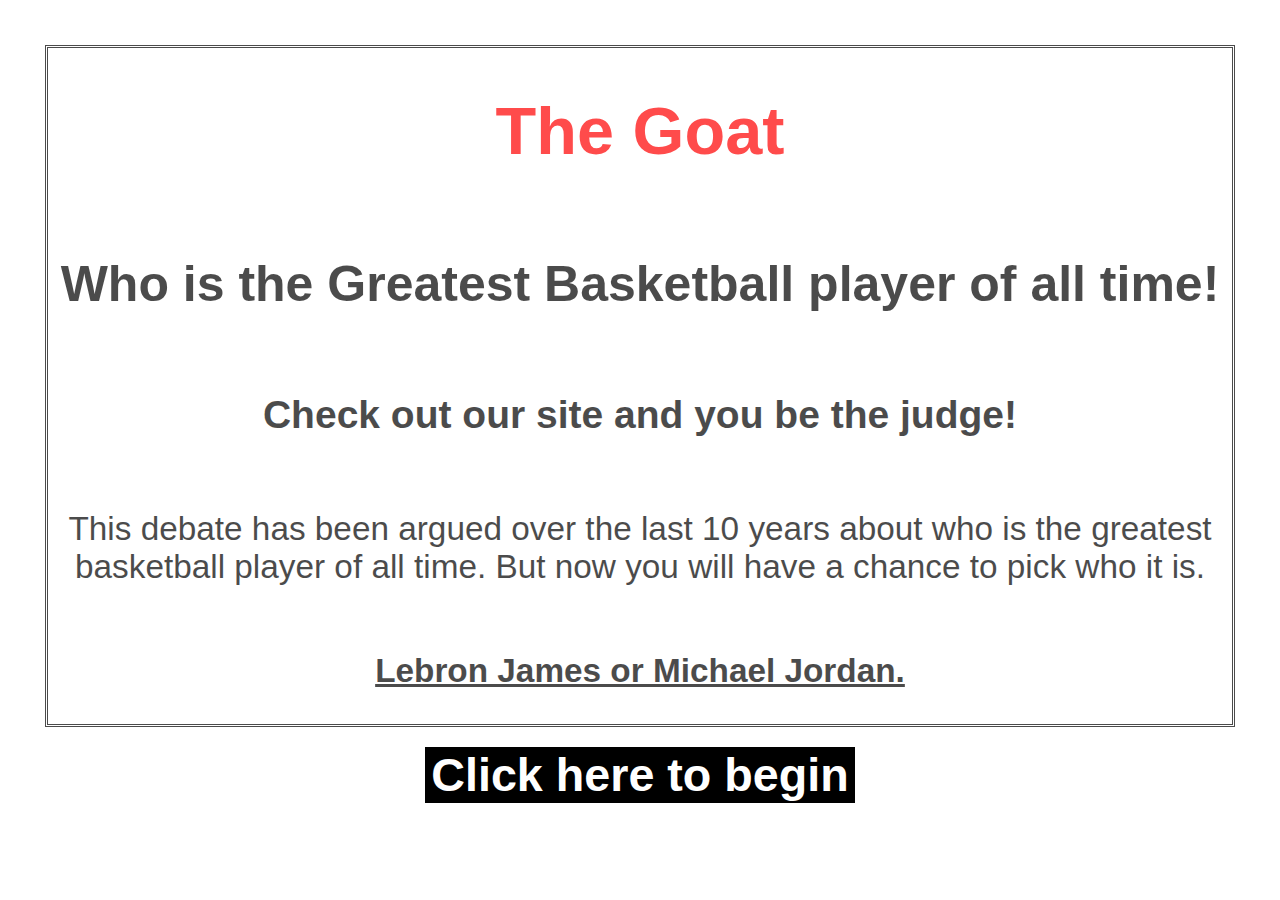
<file: unit-1/index.html>
<!doctype html>
<html lang="en">
<head>
    <meta charset="UTF-8">
    <meta name="viewport" content="width=device-width, initial-scale=1.0">
    <title>The Goat</title>
    <link rel="stylesheet" href="styles1.css">
</head>
<body>
<main class="flex-container">
    <h1>The Goat</h1>
    <h2>Who is the Greatest Basketball player of all time!</h2>
    <h3>Check out our site and you be the judge!</h3>
    <p>This debate has been argued over the last 10 years about who is the greatest basketball player of all time. But now you will have a chance to pick who it is. </p>
    <p><u><strong>Lebron James or Michael Jordan.</strong></u></p>
</main>
    <button onclick="window.location.href='Home.html';"><strong>Click here to begin</strong></button>
</body>
</html>
</file>
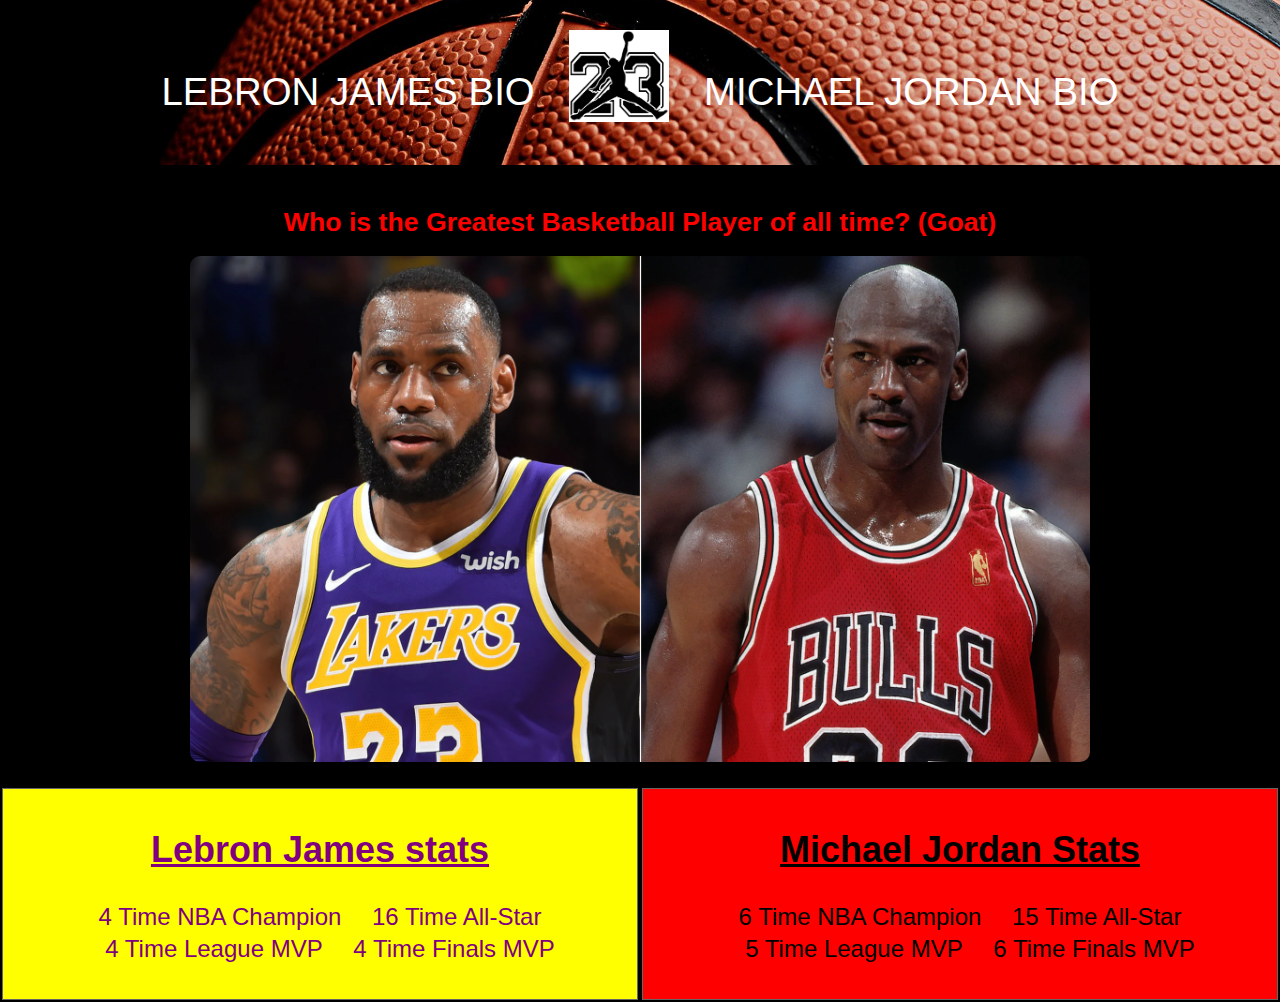
<file: unit-1/Home.html>
<!doctype html>
<html lang="en">
<head>
    <meta charset="UTF-8">
    <meta name="viewport" content="width=device-width, initial-scale=1.0">
    <title>The Goat</title>
    <link rel="stylesheet" href="styles.css">
</head>
<body>
    <header>
        <nav style="font-size:3vw;">
            <ul>
                <li ><a href="Lebronbio.html">Lebron James Bio</a></li>
            <li class="logo"><a href="Home.html">Jordan23logo</a></li>
            <li><a href="Mjbio.html">Michael Jordan Bio</a></li>

            </ul>
        </nav>
</header>

<section class="features">

    <figure>
        <h1>Who is the Greatest Basketball Player of all time? (Goat)</h1>
        <img src="lebronvsjordan.jpg" alt="versus battle">
            </section>
    </figure>



<main class="row">
    <section class="columna">
        <u><h2>Lebron James stats</h2></u>
        <ul>
        <li>4 Time NBA Champion</li>
        <li>16 Time All-Star</li>
        <li>4 Time League MVP</li>
        <li>4 Time Finals MVP</li></ul>
        </section>
    <section class ="columnb">
        <u><h2>Michael Jordan Stats</h2></u>
        <ul>
            <li>6 Time NBA Champion</li>
            <li>15 Time All-Star</li>
            <li>5 Time League MVP</li>
            <li>6 Time Finals MVP</li></ul>
    </section>
</main>
    
</body>
</html>
</file>
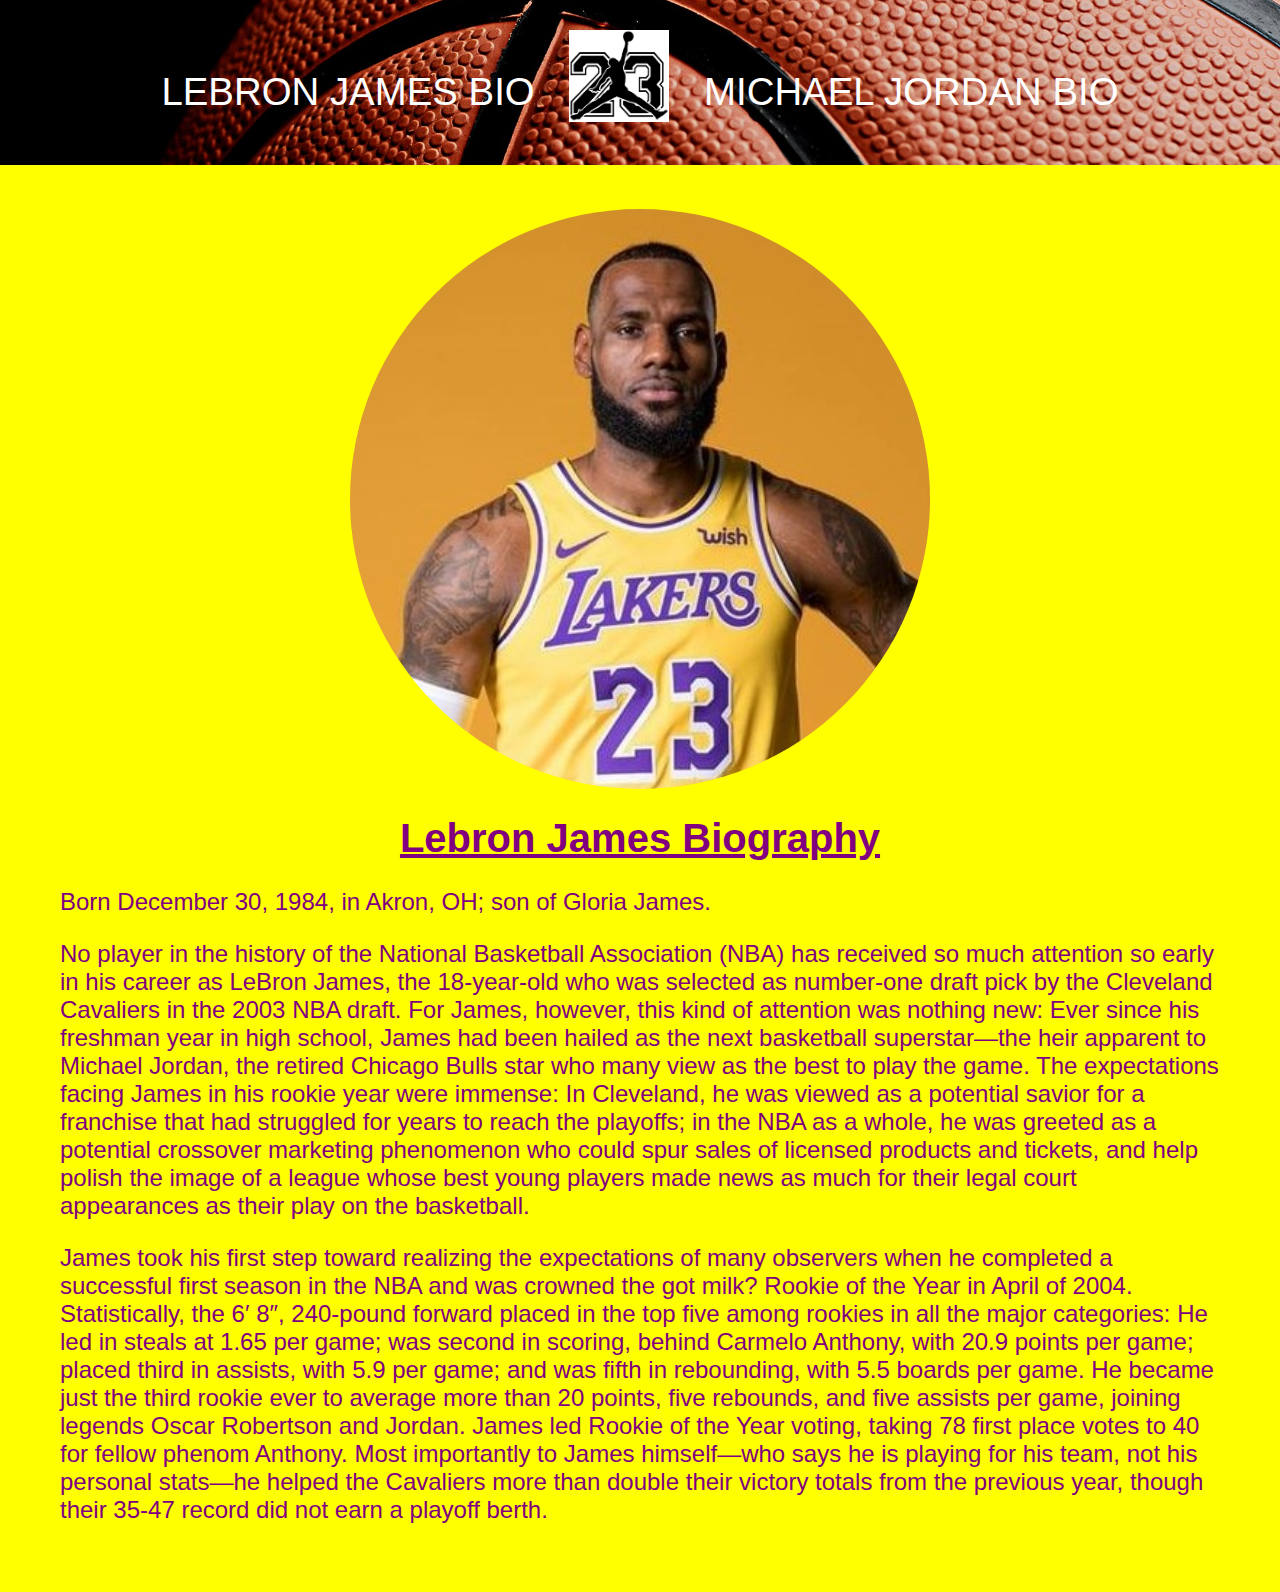
<file: unit-1/Lebronbio.html>
<!doctype html>
<html lang="en">
<head>
    <meta charset="UTF-8">
    <meta name="viewport" content="width=device-width, initial-scale=1.0">
    <title>The Goat</title>
    <link rel="stylesheet" href="styleslebronbio.css">
</head>

<body>
    <header>
        <nav style="font-size:3vw;">
            <ul>
                <li ><a href="Lebronbio.html">Lebron James Bio</a></li>
            <li class="logo"><a href="Home.html">Jordan23logo</a></li>
            <li><a href="Mjbio.html">Michael Jordan Bio</a></li>

            </ul>
        </nav>
</header>
<section class="features">
    <figure>
        <img src="Lebronbioimage.jpg" alt="Lebron the goat">
         <h1><strong><u>Lebron James Biography</u></strong></h1>
         <p>Born December 30, 1984, in Akron, OH; son of Gloria James.

            </p>
            <p>No player in the history of the National Basketball Association (NBA) has received so much attention so early in his career as LeBron James, the 18-year-old who was selected as number-one draft pick by the Cleveland Cavaliers in the 2003 NBA draft. For James, however, this kind of attention was nothing new: Ever since his freshman year in high school, James had been hailed as the next basketball superstar—the heir apparent to Michael Jordan, the retired Chicago Bulls star who many view as the best to play the game. The expectations facing James in his rookie year were immense: In Cleveland, he was viewed as a potential savior for a franchise that had struggled for years to reach the playoffs; in the NBA as a whole, he was greeted as a potential crossover marketing phenomenon who could spur sales of licensed products and tickets, and help polish the image of a league whose best young players made news as much for their legal court appearances as their play on the basketball.</p>

                <p>James took his first step toward realizing the expectations of many observers when he completed a successful first season in the NBA and was crowned the got milk? Rookie of the Year in April of 2004. Statistically, the 6′ 8″, 240-pound forward placed in the top five among rookies in all the major categories: He led in steals at 1.65 per game; was second in scoring, behind Carmelo Anthony, with 20.9 points per game; placed third in assists, with 5.9 per game; and was fifth in rebounding, with 5.5 boards per game. He became just the third rookie ever to average more than 20 points, five rebounds, and five assists per game, joining legends Oscar Robertson and Jordan. James led Rookie of the Year voting, taking 78 first place votes to 40 for fellow phenom Anthony. Most importantly to James himself—who says he is playing for his team, not his personal stats—he helped the Cavaliers more than double their victory totals from the previous year, though their 35-47 record did not earn a playoff berth.
                </p>
            </figure>
    </section>

</section>

    
</body>
</html>
</file>
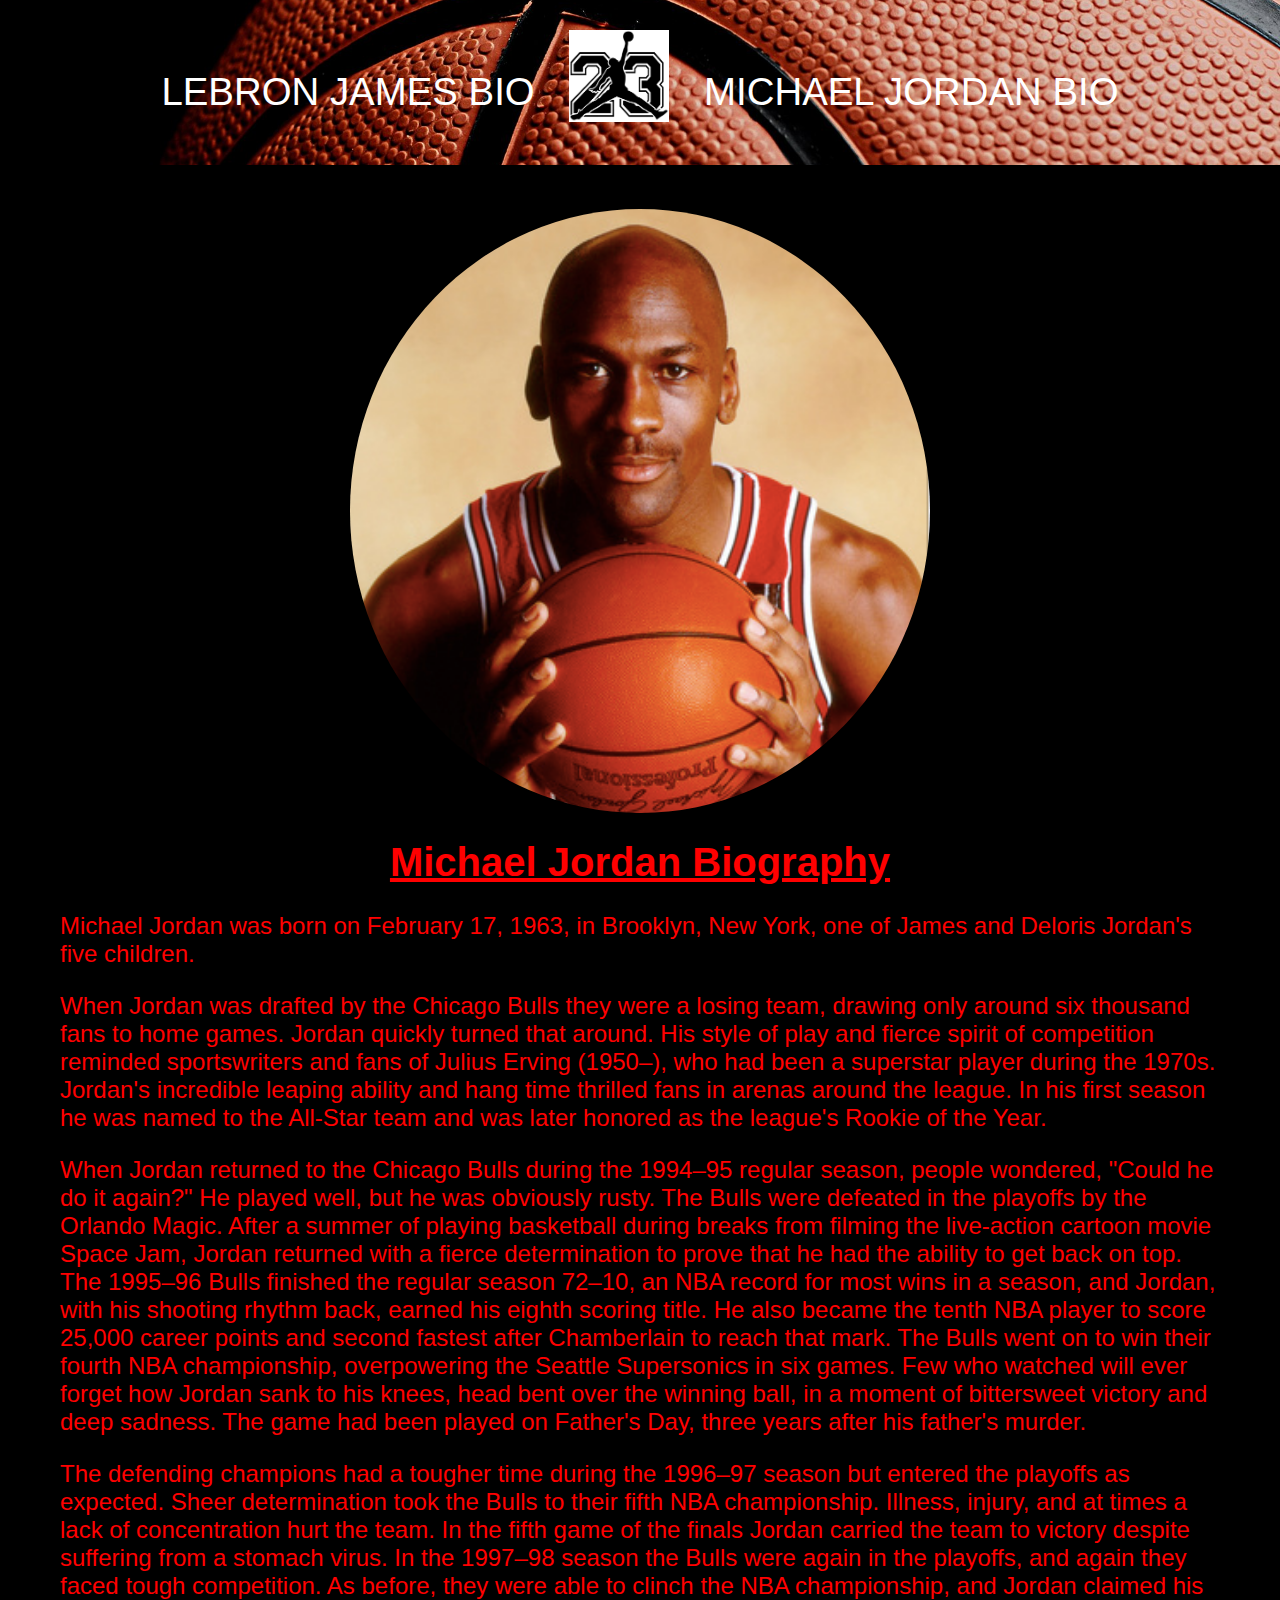
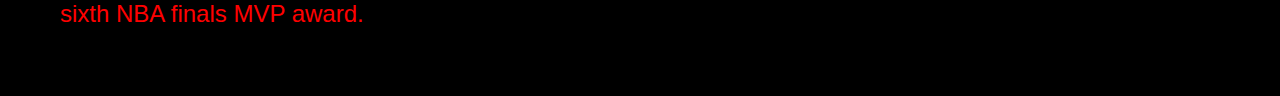
<file: unit-1/Mjbio.html>
<!doctype html>
<html lang="en">
<head>
    <meta charset="UTF-8">
    <meta name="viewport" content="width=device-width, initial-scale=1.0">
    <title>The Goat</title>
    <link rel="stylesheet" href="stylesmjbio.css">
</head>
<body>
    <header>
        <nav style="font-size:3vw;">
            <ul>
                <li ><a href="Lebronbio.html">Lebron James Bio</a></li>
                <li class="logo"><a href="Home.html">Jordan23logo</a></li>
                <li><a href="Mjbio.html">Michael Jordan Bio</a></li>
    
            </ul>
        </nav>
</header>
<section class="features">
    <figure>
        <img src="MJheadshot.png" alt="Real Goat">
         <h1><strong><u>Michael Jordan Biography</u></strong></h1>
         <p>Michael Jordan was born on February 17, 1963, in Brooklyn, New York, one of James and Deloris Jordan's five children.
            </p>
            <p>When Jordan was drafted by the Chicago Bulls they were a losing team, drawing only around six thousand fans to home games. Jordan quickly turned that around. His style of play and fierce spirit of competition reminded sportswriters and fans of Julius Erving (1950–), who had been a superstar player during the 1970s. Jordan's incredible leaping ability and hang time thrilled fans in arenas around the league. In his first season he was named to the All-Star team and was later honored as the league's Rookie of the Year.

                </p>
                <p>When Jordan returned to the Chicago Bulls during the 1994–95 regular season, people wondered, "Could he do it again?" He played well, but he was obviously rusty. The Bulls were defeated in the playoffs by the Orlando Magic. After a summer of playing basketball during breaks from filming the live-action cartoon movie Space Jam, Jordan returned with a fierce determination to prove that he had the ability to get back on top. The 1995–96 Bulls finished the regular season 72–10, an NBA record for most wins in a season, and Jordan, with his shooting rhythm back, earned his eighth scoring title. He also became the tenth NBA player to score 25,000 career points and second fastest after Chamberlain to reach that mark. The Bulls went on to win their fourth NBA championship, overpowering the Seattle Supersonics in six games. Few who watched will ever forget how Jordan sank to his knees, head bent over the winning ball, in a moment of bittersweet victory and deep sadness. The game had been played on Father's Day, three years after his father's murder.</p>

                    <p>The defending champions had a tougher time during the 1996–97 season but entered the playoffs as expected. Sheer determination took the Bulls to their fifth NBA championship. Illness, injury, and at times a lack of concentration hurt the team. In the fifth game of the finals Jordan carried the team to victory despite suffering from a stomach virus. In the 1997–98 season the Bulls were again in the playoffs, and again they faced tough competition. As before, they were able to clinch the NBA championship, and Jordan claimed his sixth NBA finals MVP award.
                 
                   </p>
            </figure>
    </section>

</section>

    
</body>
</html>
</file>
<file: unit-1/styles1.css>
h1{
   color:red;
   text-align: center;
   font-family: Arial, Helvetica, sans-serif;
   font-size: 50pt;

}

ul{
   list-style: none;
   padding: 0;
}
li{
   display: inline-block;
   margin-left:20px;
   padding: 2px;
   border-radius: 3px;
}

li:first-child{
   margin-left: 0;
}

a:hover{
   text-decoration: underline;
}
header{

   background-image: url("Basketball.jpg");
   background-size: 100%;
   text-align: center;
   padding: 20px;
   height: 125px;
   background-color: black;
   background-repeat: no-repeat;
   background-position: center;

}

header a{
   color: white;
   text-decoration: none;
   text-transform: uppercase;
   margin-top: 10px;
}
header .logo a{
   background-image: url("Jordan23logo.jpg");
   background-size: 100px;
   background-repeat: no-repeat;
   width: 100px;
   display: inline-block;
   height: 100px;
   text-indent: -9999999px;
   position: relative;
   top:-40px;
}
.features{
   background-color:black;
   padding: 0;
   display: flex;
   flex-direction: row;
}
.features img{
   border-radius: 10px;
   background-position: center;
   display: block;
   margin-left: auto;
   margin-right: auto;
   width: 75%;
}
.features h1{
   text-align: center;
   font-size: 20pt;

}

body{
   font-size: 25pt;
   padding: 25px;
   margin: auto;
   width: auto;
   text-align: center;;
   background-image: url(https://fadeawayworld.com/wp-content/uploads/2017/11/38375db0-4257-11e7-a2cc-77f8d604a0c6_Jordan-James.jpg);
   background-repeat: repeat;
   background-size: 50%;
   background-position: center;
   background-attachment: inherit;
   font-family: Impact, Haettenschweiler, 'Arial Narrow Bold', sans-serif;
}


.flex-container{
   background-color: white;
   opacity: .7;
   color:black;
   display: inline-flex;
   flex-flow: row wrap;
   justify-content: center;
   margin: 20px 20px 20px 20px;
   border-style: double;
   width: auto;
   ;
}


.main-content{
   color: purple;
   text-align: center;
   background-color:yellow;
   flex:1;
   border: 1px solid#666;
   margin:2px;
   padding: 10px;

}
.sidebar{
   text-align: center;
   background-color:red;
   flex:1;
   margin:2px;
   padding: 10px;
   border: 1px solid#666;
}
@media screen and (max-width:360px){
   .main-content .sidebar{
      margin-bottom: 5px;
      flex-basis: 40%;
      display: block;
   }
   nav ul{

      position: fixed;
      width:100%;
      height:100vh;
      text-align: center;
   }
   nav ul li{
      display: block;

   }
}

button{
   font-size: 35pt;
   background-color: black;
   border: crimson;
   color: white;
}
button:hover{
   background-color: red;
}
</file>
<file: unit-1/styles.css>
h1{
    color:red;
    text-align: center;
    font-family: Arial, Helvetica, sans-serif;
    font-size: 40pt;

 }

 ul{
     list-style: none;
     padding: 0;
 }
 li{
     display: inline-block;
     margin-left:20px;
     padding: 2px;
     border-radius: 3px;
 }

 li:first-child{
     margin-left: 0;
 }

 a:hover{
     text-decoration: underline;
 }
 header{

     background-image: url("Basketball.jpg");
     background-size: 100%;
     text-align: center;
     padding: 20px;
     height: 125px;
     background-color: black;
     background-repeat: no-repeat;
     background-position: center;

 }

 header a{
     color: white;
     text-decoration: none;
     text-transform: uppercase;
     margin-top: 10px;
 }
 header .logo a{
     background-image: url("Jordan23logo.jpg");
     background-size: 100px;
     background-repeat: no-repeat;
     width: 100px;
     display: inline-block;
     height: 100px;
     text-indent: -9999999px;
     position: relative;
     top:-40px;
     

 }
 .features{
    background-color:black;
    padding: 0; 
    display: flex;
    flex-direction: row;
}
.features img{
    border-radius: 10px;
    background-position: center;
    display: block;
    margin-left: auto;
    margin-right: auto;
    width: 75%;
}
.features h1{
    text-align: center;
    font-size: 20pt;

}

 
 body{

    font-size: 18pt;
    margin: auto;
    width: auto;
    background:black;
    background-repeat: no-repeat;
    background-size: contain;
    background-position: center center;
    background-attachment: fixed;
    font-family: Impact, Haettenschweiler, 'Arial Narrow Bold', sans-serif;
 }

.row {
    display: flex;
    flex-wrap: wrap;
}
.column {
    flex: 50%;
    padding: 20px;
}

    @media screen and (max-width: 600px) {
        .row {
            flex-direction: column;
        }
    }

.columna{
    color: purple;
    text-align: center;
    background-color:yellow;
    flex:1;
    border: 1px solid#666;
    margin:2px;
    padding: 10px;

}
.columnb{
    text-align: center;
    background-color:red;
    flex:1;
    margin:2px;
    padding: 10px;
    border: 1px solid#666;
}
</file>
<file: unit-1/styleslebronbio.css>
h1{
    color:red;
    text-align: center;
    font-family: Arial, Helvetica, sans-serif;
    font-size: 30pt;

 }


    ul{
        list-style: none;
        padding: 0;
    }
   
   
    li{
        display: inline-block;
        margin-left:20px;
        padding: 2px;
        border-radius: 3px;
       
   
    }
   
    li:first-child{
        margin-left: 0;
   
    }

    a:hover{
        text-decoration: underline;
    }
    header{

        background-image: url("Basketball.jpg");
        background-size: 100%;
        text-align: center;
        padding: 20px;
        height: 125px;
        background-color: black;
        background-repeat: no-repeat;
        background-position: center;
        
    }
   
    header a{
        color: white;
        text-decoration: none;
        text-transform: uppercase;
        margin-top: 10px;
    }
    header .logo a{
        background-image: url("Jordan23logo.jpg");
        background-size: 100px;
        background-repeat: no-repeat;
        width: 100px;
        display: inline-block;
        height: 100px;
        text-indent: -9999999px;
        position: relative;
        top:-40px;
        text-decoration: underline;
    }

    .features{
        background-color: yellow;
        color: purple;
        padding: 20px;
        display: flex;
        flex-direction: row;
    }
    .features img{
        
        border-radius: 50%;
        background-position: center;
        display: block;
        margin-left: auto;
        margin-right: auto;
        width: 50%;
    }
    .features h1{
        text-align: center;
        color: purple;
    }
    
 body{
    color:purple;
    font-size: 18pt;
    padding: auto;
    margin: auto;
    width: auto;
    background:yellow;
    background-repeat: no-repeat;
    background-size: contain;
    background-position: center center;
    background-attachment: fixed;
    font-family: Impact, Haettenschweiler, 'Arial Narrow Bold', sans-serif;
 }

 h2{
    background-color: black;
    background: inherit;
 }
 
 
 button{
    font-size: 35pt;
    background-color: blue;
    border: crimson;
    color: white;
 }
</file>
<file: unit-1/stylesmjbio.css>
h1{
    color:red;
    text-align: center;
    font-family: Arial, Helvetica, sans-serif;
    font-size: 30pt;

 }


    ul{
        list-style: none;
        padding: 0;
    }
   
   
    li{
        display: inline-block;
        margin-left:20px;
        padding: 2px;
        border-radius: 3px;
       
   
    }
   
    li:first-child{
        margin-left: 0;
   
    }

    a:hover{
        text-decoration: underline;
    }
    header{

        background-image: url("Basketball.jpg");
        background-size: 100%;
        text-align: center;
        padding: 20px;
        height: 125px;
        background-color: black;
        background-repeat: no-repeat;
        background-position: center;
    }
   
    header a{
        color: white;
        text-decoration: none;
        text-transform: uppercase;
        margin-top: 10px;
    }
    header .logo a{
        background-image: url("Jordan23logo.jpg");
        background-size: 100px;
        background-repeat: no-repeat;
        width: 100px;
        display: inline-block;
        height: 100px;
        text-indent: -9999999px;
        position: relative;
        top:-40px;
        text-decoration: underline;
    }

    .features{
        background-color: black;
        color: red;
        padding: 20px;
        display: flex;
        flex-direction: row;
    }
    .features img{
        border-radius: 50%;
        background-position: center;
        display: block;
        margin-left: auto;
        margin-right: auto;
        width: 50%;
    }
    .features h2{
        text-align: center;
    }
 body{
    color:red;
    font-size: 18pt;
    padding: auto;
    margin: auto;
    width: auto;
    background: black;
    background-repeat: no-repeat;
    background-size: contain;
    background-position: center center;
    background-attachment: fixed;
    font-family: Impact, Haettenschweiler, 'Arial Narrow Bold', sans-serif;
 }
 

 p{
    background-color: black;
 }
 button{
    font-size: 35pt;
    background-color: blue;
    border: crimson;
    color: white;
 }
</file>
